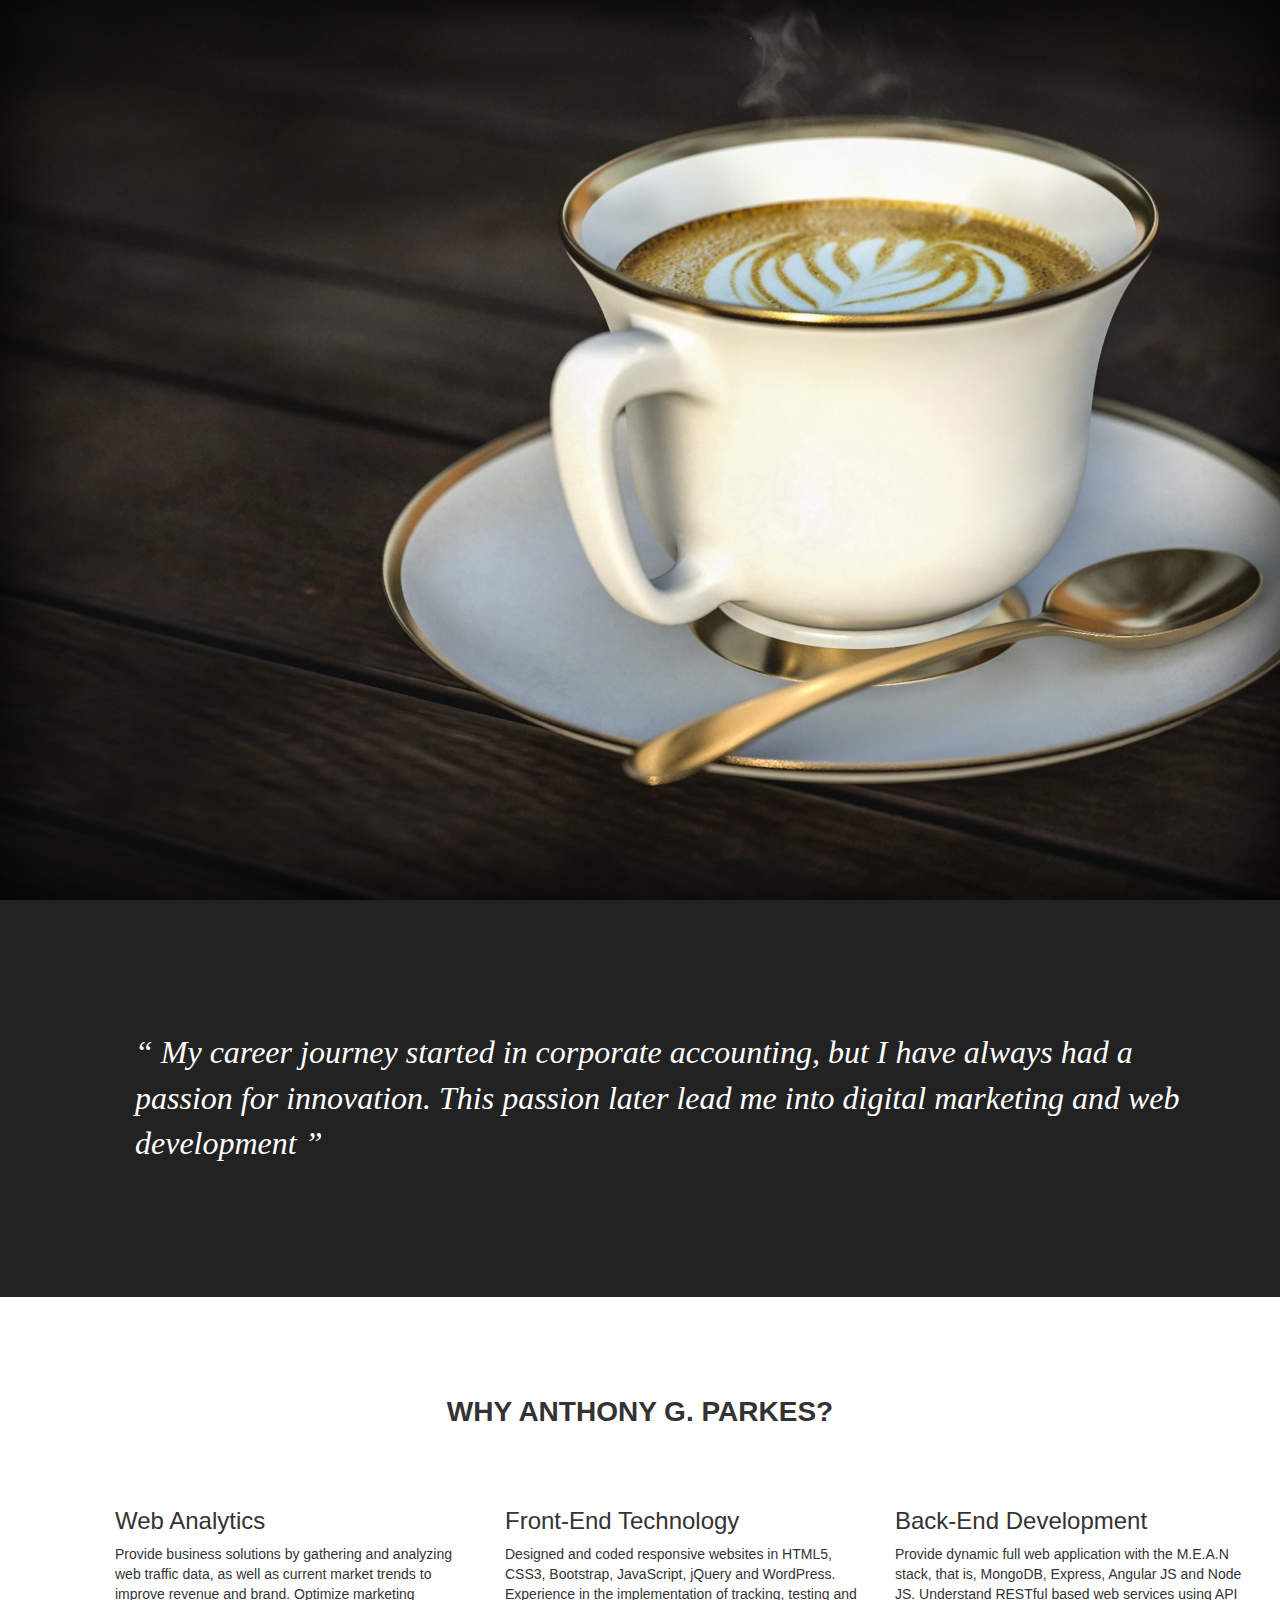
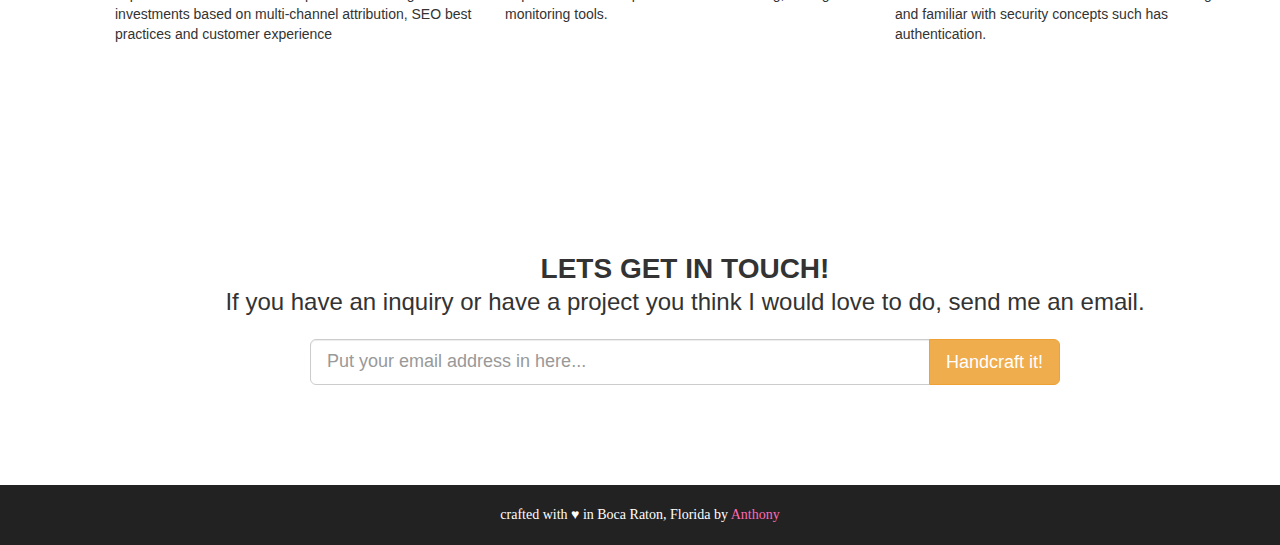
<file: index.html>
<!DOCTYPE html>
<html lang="en">
<head>
    <meta charset="utf-8" class="no-js">
    <meta http-equiv="X-UA-Compatible" content="IE=edge, chrome=1">
    <title>Portfolio | Anthony G. Parkes - Digital Marketing &amp; Web Developer</title>
    <meta name="viewport" content="width=device-width, initial-scale=1">
	<meta name="description" content="Digital Marketing Analyst &amp; Web Developer producing exceptional optimization and high quality responsive website">
	<link rel="icon" href="favicon.ico" >
    <link href="assets/css/bootstrap.min.css" rel="stylesheet">
    <link href="assets/css/index.css" rel="stylesheet">
</head>
<body>
    
    <nav class="navbar navbar-fixed-top navbar-inverse">
        <div class="container">
            <div class="navbar-header">
                <button type="button" class="navbar-toggle collapsed" data-toggle="collapse" data-target="#navbar-collapse">
                    <span class="sr-only">Toggle navigation</span>
                    <span class="icon-bar"></span>
                    <span class="icon-bar"></span>
                    <span class="icon-bar"></span>
                </button>
                <a class="navbar-brand" href="index.html">Anthony G. Parkes</a>
            </div>           
            <div class="collapse navbar-collapse" id="navbar-collapse">
                <ul class="nav navbar-nav navbar-right">
                    <li class="active"><a href="index.html">Home</a></li>
                    <li><a href="about.html">About</a></li>
                    <li><a href="projects.html">My Projects</a></li>
                    <li><a href="contact.html">Contact</a></li>
                </ul>
            </div>
        </div>
    </nav>   
    
    <div class="cover">
        <div class="cover-content-area">
              <div class="cover-text">
                  <h1>Hello, my name is Anthony Parkes.</h1>
                  <p class="lead">A Digital Marketing Analyst &amp; Web Developer</p>
                  <a href="#why-anthony" role="button" class="btn btn-danger btn-lg">Let's get in touch, in building and optimizing your website!</a>
              </div>
        </div>
    </div>
    
    <section class="quote">
        <div class="container">
            <blockquote>
                &ldquo; My career journey started in corporate accounting, but I have always had a passion for innovation. This passion later lead me into digital marketing and web development &rdquo; 
<!--                <cite>&mdash; A Happy and passionate Anthony</cite>-->
            </blockquote>
        </div>
    </section>
    
    <section id="why-anthony">
        <h2>Why Anthony G. Parkes?</h2>
        <div class="container">
            <div class="row">
                <div class="col-sm-4">
                    <h3>Web Analytics</h3>
                    <p>Provide business solutions by gathering and analyzing web traffic data, as well as current market trends to improve revenue and brand. Optimize marketing investments based on multi-channel attribution, SEO best practices and customer experience</p>
                </div>
                <div class="col-sm-4">
                    <h3>Front-End Technology</h3>
                    <p>Designed and coded responsive websites in HTML5, CSS3, Bootstrap, JavaScript, jQuery and WordPress. Experience in the implementation of tracking, testing and monitoring tools.</p>
                </div>
                <div class="col-sm-4">
                    <h3>Back-End Development</h3>
                    <p>Provide dynamic full web application with the M.E.A.N stack, that is, MongoDB, Express, Angular JS and Node JS. Understand RESTful based web services using API and familiar with security concepts such has authentication.</p>
                </div>
            </div>
        </div>
    </section>
    
    <section id="signup">
        <div class="container">
            <h2>Lets Get in Touch!</h2>
            <p class="lead">If you have an inquiry or have a project you think I would love to do, send me an email.</p>
            <div class="row">
                <div class="col-sm-8 col-sm-offset-2">
                    <form>
                        <div class="input-group">
                            <input type="text" class="form-control input-lg" placeholder="Put your email address in here...">
                            <span class="input-group-btn">
                                <a href="contact.html" type="button" class="btn btn-warning btn-lg">Handcraft it!</a>
                            </span>
                        </div>
                    </form>
                </div>
            </div>
        </div>
    </section>
    
    <footer>
        crafted with &hearts; in Boca Raton, Florida by <a href="about.html">Anthony</a>
    </footer>
    
    <!-- jQuery (necessary for Bootstrap's JavaScript plugins) -->
    <script src="https://ajax.googleapis.com/ajax/libs/jquery/3.2.1/jquery.min.js"></script>
    <!-- Include all compiled plugins (below), or include individual files as needed -->
    <script src="assets/js/bootstrap.min.js"></script>
</body>
</html>
</file>
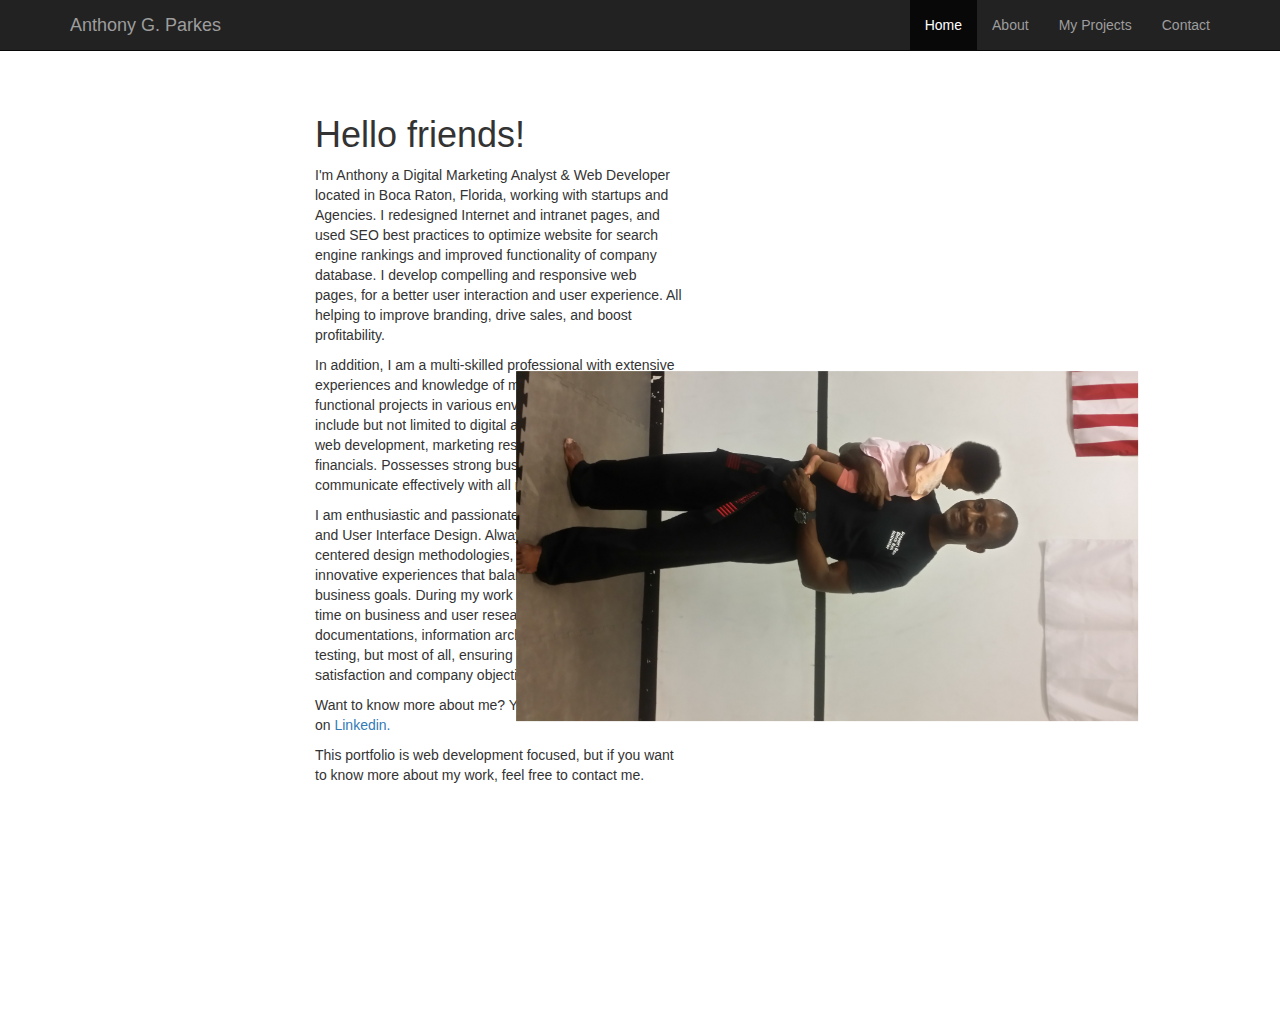
<file: about.html>
<!DOCTYPE html>
<html lang="en">
  <head>
    <meta charset="utf-8">
    <meta http-equiv="X-UA-Compatible" content="IE=edge">
    <meta name="viewport" content="width=device-width, initial-scale=1">
    <meta name="description" content="Digital Marketing Analyst &amp; Web Developer producing exceptional optimization and high quality responsive website">
      <title>About Anthony G Parkes</title>
    <link href="assets/css/bootstrap.min.css" rel="stylesheet">
      <link href="assets/css/about.css" rel="stylesheet">
  </head>
  <body>
        <nav class="navbar navbar-fixed-top navbar-inverse">
            <div class="container">
                <div class="navbar-header">
                    <button type="button" class="navbar-toggle collapsed" data-toggle="collapse" data-target="#navbar-collapse">
                        <span class="sr-only">Toggle navigation</span>
                        <span class="icon-bar"></span>
                        <span class="icon-bar"></span>
                        <span class="icon-bar"></span>
                    </button>
                    <a class="navbar-brand" href="home.html">Anthony G. Parkes</a>
                </div>

                <div class="collapse navbar-collapse" id="navbar-collapse">
                    <ul class="nav navbar-nav navbar-right">
                        <li class="active"><a href="index.html">Home</a></li>
                        <li><a href="about.html">About</a></li>
                        <li><a href="projects.html">My Projects</a></li>
                        <li><a href="contact.html">Contact</a></li>
                    </ul>
                </div>
            </div>
        </nav>
      
      <div class="container-fluid">
          <div class="row">
              <div class="col-sm-7">
                <h1>Hello friends!</h1>
                    <p>I'm Anthony a Digital Marketing Analyst & Web Developer located in Boca Raton, Florida, working with startups and Agencies. I redesigned Internet and intranet pages, and used SEO best practices to optimize website for search engine rankings and improved functionality of company database. I develop compelling and responsive web pages, for a better user interaction and user experience. All helping to improve branding, drive sales, and boost profitability.</p>

                    <p>In addition, I am a multi-skilled professional with extensive experiences and knowledge of managing complex functional projects in various environments. These areas include but not limited to digital analytics, web design and web development, marketing research and corporate financials. Possesses strong business acumen to communicate effectively with all relevant stakeholders.</p>
                  
                    <p>I am enthusiastic and passionate about User Experience and User Interface Design. Always focusing on user-centered design methodologies, I create efficient and innovative experiences that balance user needs and business goals. During my work process, I dedicate my time on business and user research and analysis, documentations, information architecture, user flows, user testing,  but most of all, ensuring a balance between user satisfaction and company objectives.</p>

                    <p>Want to know more about me? You can find my full resume on <a href="https://www.linkedin.com/in/anthony-parkes-15237ab2">Linkedin.</a></p>

                    <p>This portfolio is web development focused, but if you want to know more about my work, feel free to contact me.</p>
              </div>
              
              <div class="col-sm-5">
                  <img src="assets/img/tkdWithKay.jpg">
              </div>
          </div>
      </div>
      

    <!-- jQuery (necessary for Bootstrap's JavaScript plugins) -->
    <script src="https://ajax.googleapis.com/ajax/libs/jquery/3.2.1/jquery.min.js"></script>
    <!-- Include all compiled plugins (below), or include individual files as needed -->
    <script src="assets/js/bootstrap.min.js"></script>
  </body>
</html>
</file>
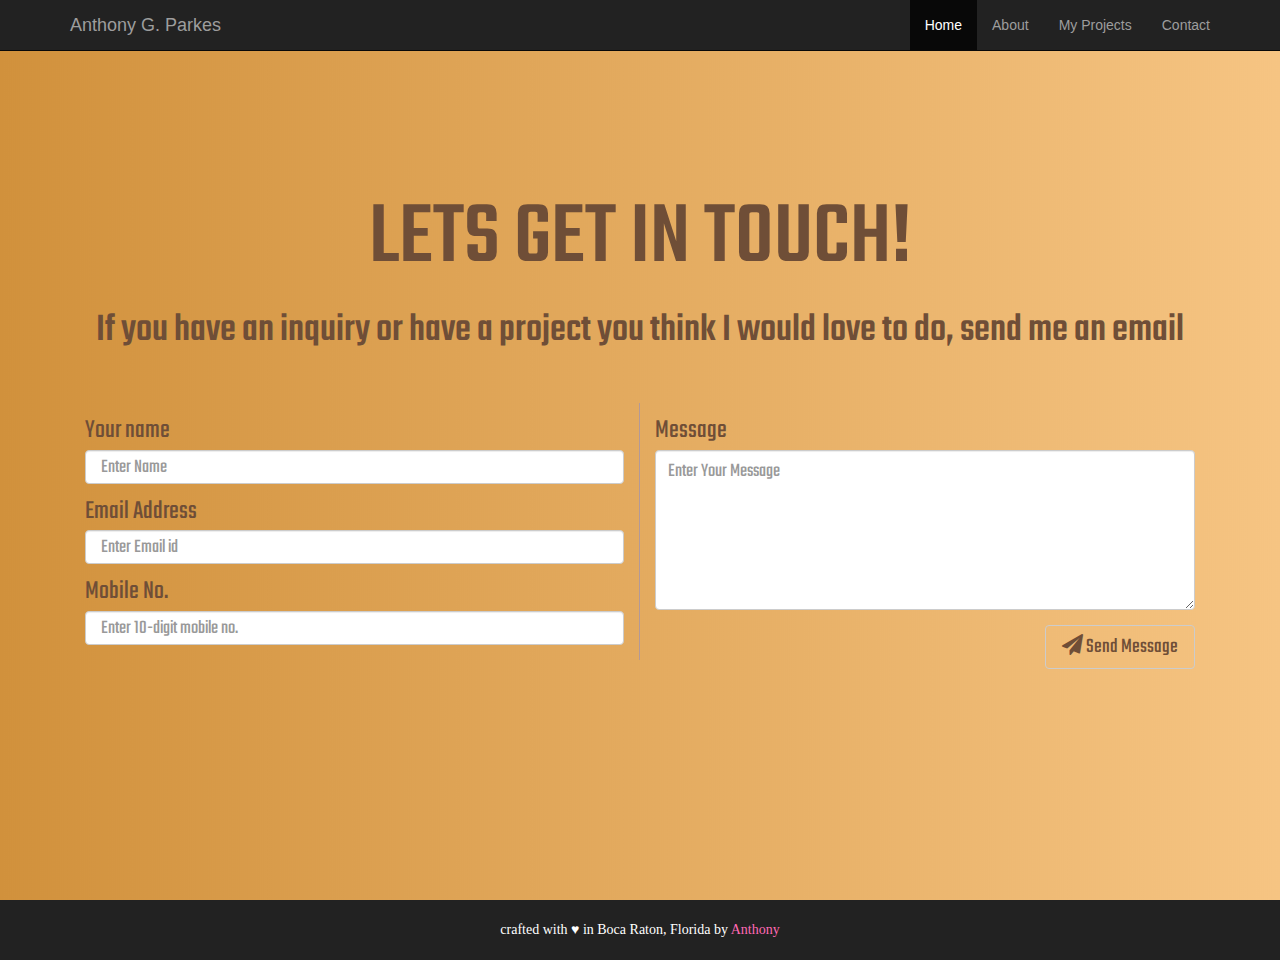
<file: contact.html>
<!DOCTYPE html>
<html lang="en">
<head>
    <meta charset="utf-8" class="no-js">
    <meta http-equiv="X-UA-Compatible" content="IE=edge, chrome=1">
    <title>Portfolio | Anthony G. Parkes - Digital Marketing &amp; Web Developer</title>
    <meta name="viewport" content="width=device-width, initial-scale=1">
	<meta name="description" content="Digital Marketing Analyst &amp; Web Developer producing exceptional optimization and high quality responsive website">
	<link rel="icon" href="favicon.ico" >
    <link href="assets/css/bootstrap.min.css" rel="stylesheet" id="bootstrap-css">
    <link href="https://fonts.googleapis.com/css?family=Oleo+Script:400,700" rel="stylesheet">
   	<link href="https://fonts.googleapis.com/css?family=Teko:400,700" rel="stylesheet">
   	<link href="https://maxcdn.bootstrapcdn.com/font-awesome/4.7.0/css/font-awesome.min.css" rel="stylesheet">
    <link href="assets/css/contact.css" rel="stylesheet">
</head>
<body>
    <nav class="navbar navbar-fixed-top navbar-inverse">
        <div class="container">
            <div class="navbar-header">
                <button type="button" class="navbar-toggle collapsed" data-toggle="collapse" data-target="#navbar-collapse">
                    <span class="sr-only">Toggle navigation</span>
                    <span class="icon-bar"></span>
                    <span class="icon-bar"></span>
                    <span class="icon-bar"></span>
                </button>
                <a class="navbar-brand" href="index.html">Anthony G. Parkes</a>
            </div>
            
            <div class="collapse navbar-collapse" id="navbar-collapse">
                <ul class="nav navbar-nav navbar-right">
                    <li class="active"><a href="index.html">Home</a></li>
                    <li><a href="about.html">About</a></li>
                    <li><a href="projects.html">My Projects</a></li>
                    <li><a href="contact.html">Contact</a></li>
                </ul>
            </div>
        </div>
    </nav>
   
    <div id="contact">
            <div class="container">
                <div class="section-content">
                    <h1 class="section-header">LETS GET IN TOUCH!</h1>
    <!--                    <span class="content-header wow fadeIn " data-wow-delay="0.2s" data-wow-duration="2s"> Touch with us</span>-->
                    <h3>If you have an inquiry or have a project you think I would love to do, send me an email</h3>
                </div>
            </div>
			<div class="contact-section">
			<div class="container">
				<form>
					<div class="col-md-6 form-line">
			  			<div class="form-group">
			  				<label for="exampleInputUsername">Your name</label>
					    	<input type="text" class="form-control" id="" placeholder=" Enter Name">
				  		</div>
				  		<div class="form-group">
					    	<label for="exampleInputEmail">Email Address</label>
					    	<input type="email" class="form-control" id="exampleInputEmail" placeholder=" Enter Email id">
					  	</div>	
					  	<div class="form-group">
					    	<label for="telephone">Mobile No.</label>
					    	<input type="tel" class="form-control" id="telephone" placeholder=" Enter 10-digit mobile no.">
			  			</div>
			  		</div>
			  		<div class="col-md-6">
			  			<div class="form-group">
			  				<label for ="description"> Message</label>
			  			 	<textarea  class="form-control" id="description" placeholder="Enter Your Message"></textarea>
			  			</div>
			  			<div>
			  				<button type="button" class="btn btn-default submit"><i class="fa fa-paper-plane" aria-hidden="true"></i>  Send Message</button>
			  			</div>  			
					</div>
				</form>
			</div>
        </div>
    </div>
            
    <footer>
        crafted with &hearts; in Boca Raton, Florida by <a href="about.html">Anthony</a>
    </footer>

</body>
</html>
</file>
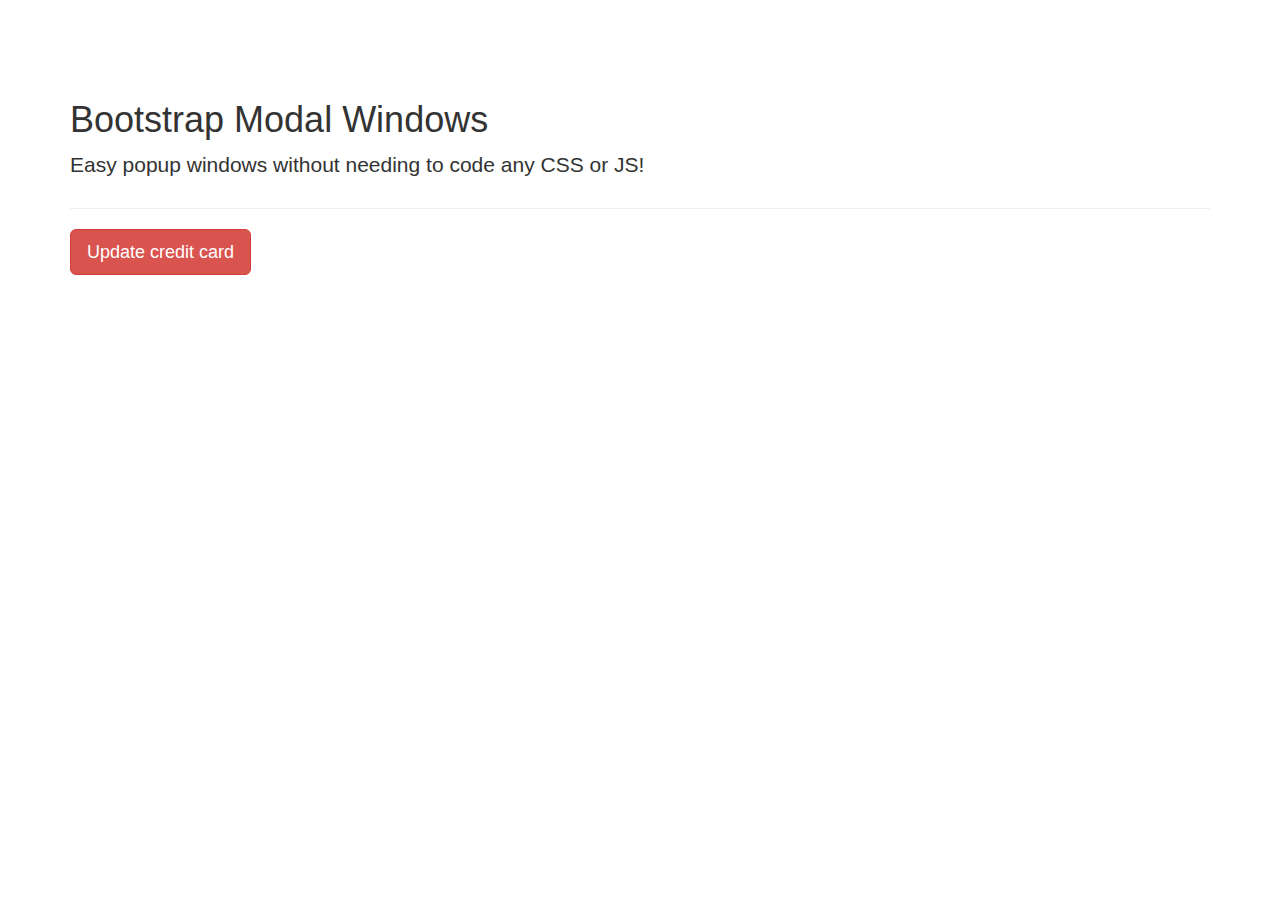
<file: modal.html>
<!DOCTYPE html>
<html lang="en">
<head>
    <meta charset="utf-8">
    <meta http-equiv="X-UA-Compatible" content="IE=edge">
    <meta name="viewport" content="width=device-width, initial-scale=1">

    <title>Bootstrap Navbar</title>

    <!-- Bootstrap -->
    <link href="assets/css/bootstrap.min.css" rel="stylesheet">
    <link href="assets/css/modal.css" rel="stylesheet">

    <!-- HTML5 shim and Respond.js for IE8 support of HTML5 elements and media queries -->
    <!--[if lt IE 9]>
        <script src="https://oss.maxcdn.com/html5shiv/3.7.2/html5shiv.min.js"></script>
        <script src="https://oss.maxcdn.com/respond/1.4.2/respond.min.js"></script>
    <![endif]-->

</head>
<body>
    
    <div class="container">
        <div class="page-header">
            <h1>Bootstrap Modal Windows</h1>
            <p class="lead">Easy popup windows without needing to code any CSS or JS!</p>
        </div><!-- page-header -->
        
        <button type="button" class="btn btn-danger btn-lg" data-toggle="modal" data-target="#updateCreditCard">Update credit card</button>
        
        <!-- Modal -->
        <form class="modal fade" id="updateCreditCard">
            
            <div class="modal-dialog modal-lg">
            
                <div class="modal-content">
                
                    <div class="modal-header">
                        <button type="button" class="close" data-dismiss="modal"><span>&times;</span></button>
                        <h4 class="modal-title"><span class="glyphicon glyphicon-credit-card"></span> Update credit card</h4>
                    </div>
                    
                    <div class="modal-body">
                    
                        <div class="form-group">
                            <label>Name on card</label>
                            <input type="text" placeholder="name on card" class="form-control">
                        </div>
                        <div class="form-group">
                            <label>Credit card number</label>
                            <input type="text" placeholder="credit card number" class="form-control">
                        </div>

                    </div>
                    
                    <div class="modal-footer">
                        <button type="button" class="btn btn-default" data-dismiss="modal">Cancel</button>
                        <button type="submit" class="btn btn-primary">Save changes</button>
                    </div>
                
                </div>
                
            </div>
            
        </form>
        
    </div><!-- container -->


    <!-- jQuery (necessary for Bootstrap's JavaScript plugins) -->
    <script src="https://ajax.googleapis.com/ajax/libs/jquery/1.11.3/jquery.min.js"></script>
    <!-- Include all compiled plugins (below), or include individual files as needed -->
    <script src="assets/js/bootstrap.min.js"></script>
</body>
</html>
</file>
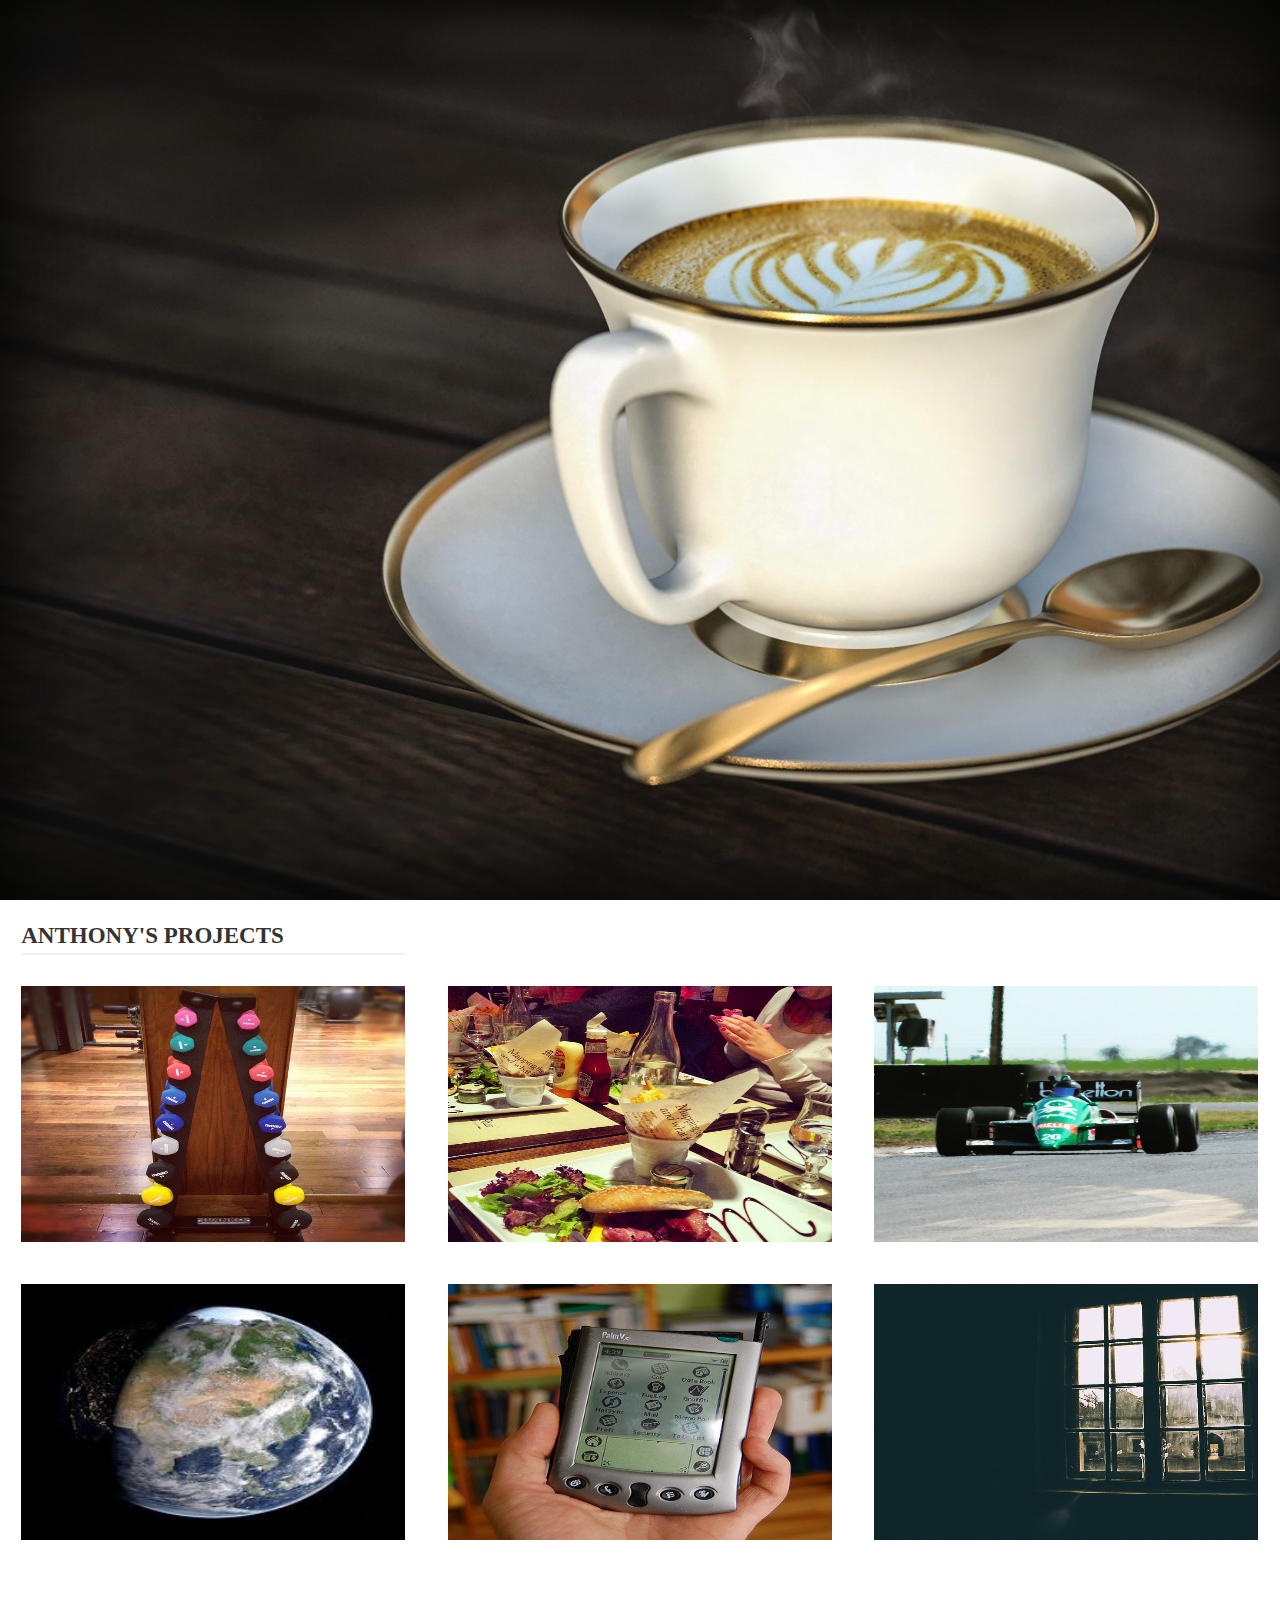
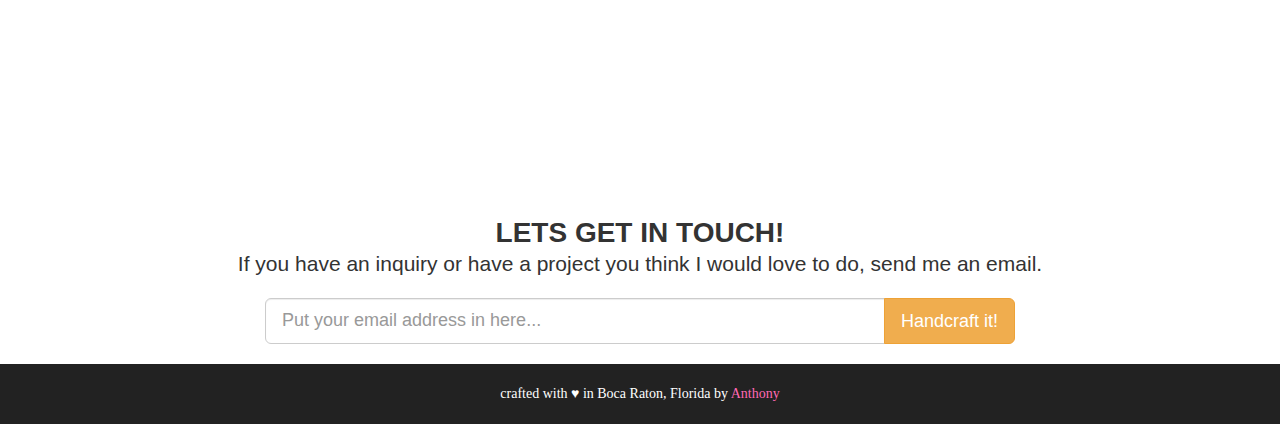
<file: projects.html>
<!DOCTYPE html>
<html lang="en">
<head>
    <meta charset="utf-8">
    <meta http-equiv="X-UA-Compatible" content="IE=edge">
    <meta name="viewport" content="width=device-width, initial-scale=1">

    <title>Anthony G. Parkes</title>
    
	<meta name="description" content="This is what google will show!">
	<link rel="icon" href="favicon.ico" >

    <!-- Bootstrap -->
    <link href="assets/css/bootstrap.min.css" rel="stylesheet">
    <link href="assets/css/projects.css" rel="stylesheet">

    <!-- HTML5 shim and Respond.js for IE8 support of HTML5 elements and media queries -->
    <!--[if lt IE 9]>
        <script src="https://oss.maxcdn.com/html5shiv/3.7.2/html5shiv.min.js"></script>
        <script src="https://oss.maxcdn.com/respond/1.4.2/respond.min.js"></script>
    <![endif]-->

</head>
<body>

    <nav class="navbar navbar-fixed-top navbar-inverse">
        <div class="container">
            <div class="navbar-header">
                <button type="button" class="navbar-toggle collapsed" data-toggle="collapse" data-target="#navbar-collapse">
                    <span class="sr-only">Toggle navigation</span>
                    <span class="icon-bar"></span>
                    <span class="icon-bar"></span>
                    <span class="icon-bar"></span>
                </button>
                <a class="navbar-brand" href="index.html">Anthony G. Parkes</a>
            </div>
            
            <div class="collapse navbar-collapse" id="navbar-collapse">
                <ul class="nav navbar-nav navbar-right">
                    <li class="active"><a href="index.html">Home</a></li>
                    <li><a href="about.html">About</a></li>
                    <li><a href="projects.html">My Projects</a></li>
                    <li><a href="contact.html">Contact</a></li>
                </ul>
            </div>
        </div>
    </nav>
    
    <div class="cover">
        <div class="cover-text">
            <h1>My Projects.</h1>
            <br><br>
            <a href="index.html" role="button" class="btn btn-danger btn-lg">Let's get in touch!</a>
        </div>
    </div>
    <section id="tac">  
        <div class="tic-tac-board">
            <p id="tic-tac">anthony's projects</p>
                <div class="row text-center">
                    <div class="col-sm-12 col-md-12 col-lg-12">
                        <!-- first row -->
                        <a href="gym.html"><img src="assets/img/project-gym.jpg" class="tic-tac-img"></a>
                        <a href="tipcalculator.html"><img src="assets/img/project-calculator.jpg" class="tic-tac-img"></a>
                        <a href="cargame.html"><img src="assets/img/project-cargame.jpg" class="tic-tac-img"></a>

                        <!-- second row -->
                        <a href="orbit.html"><img src="assets/img/project-orbit.jpg" class="tic-tac-img"></a>
                        <a href="todolist.html"><img src="assets/img/project-todolist.jpg" class="tic-tac-img"></a>
                        <a href="modal.html"><img src="assets/img/project-modal.jpg" class="tic-tac-img"></a>              
                    </div>
                </div>
        </div>
    </section> 
    
    <section id="signup">
        <div class="container">
            <h2>Lets Get in Touch!</h2>
            <p class="lead">If you have an inquiry or have a project you think I would love to do, send me an email.</p>
            <div class="row">
                <div class="col-sm-8 col-sm-offset-2">
                    <form>
                        <div class="input-group">
                            <input type="text" class="form-control input-lg" placeholder="Put your email address in here...">
                            <span class="input-group-btn">
                                <a href="contact.html" type="button" class="btn btn-warning btn-lg">Handcraft it!</a>
                            </span>
                        </div>
                    </form>
                </div>
            </div>
        </div>
    </section>
    <br>
    <section>
        <footer>
            crafted with &hearts; in Boca Raton, Florida by <a href="about.html">Anthony</a>
        </footer> 
    </section>
    
    <!-- jQuery (necessary for Bootstrap's JavaScript plugins) -->
    <script src="https://ajax.googleapis.com/ajax/libs/jquery/3.2.1/jquery.min.js"></script>
    <!-- Include all compiled plugins (below), or include individual files as needed -->
    <script src="assets/js/bootstrap.min.js"></script>
</body>
</html>
</file>
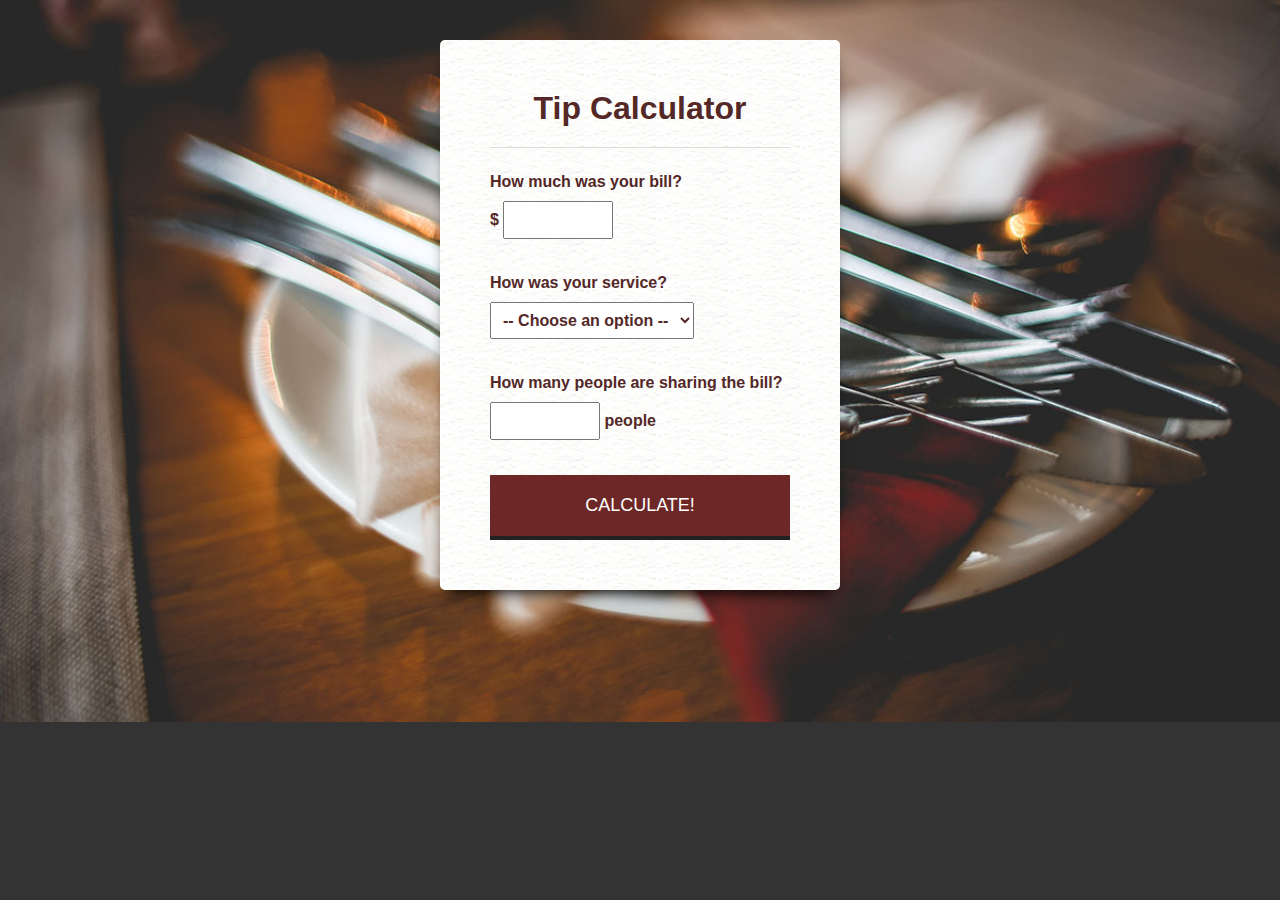
<file: tipcalculator.html>
<!doctype html>
<html>

    <head>
        <title>Tip Calculator</title>
        
        <!-- Normalize.css -->
        <link rel="stylesheet" type="text/css" href="assets/css/normalize.css">
        
        <!-- Custom Styles -->
        <link rel="stylesheet" type="text/css" href="assets/css/tipcalculator.css">
    </head>
    
    <body>
        
        <div id="container">
            <h1>Tip Calculator</h1>
            
            <div id="calculator">
                
                <form>
                    <label>
                        How much was your bill?<br>
                        $ <input type="text" id="billAmount">
                    </label>
                    <label>
                        How was your service?<br>
                        <select id="serviceQuality">
                            <option disabled selected value="0">-- Choose an option --</option>
                            <option value="0.3">30% - Outstanding</option>
                            <option value="0.2">20% - Good</option>
                            <option value="0.15">15% - It was okay</option>
                            <option value="0.1">10% - Bad</option>
                            <option value="0.05">5% - Terrible</option>
                        </select>
                    </label>
                    <label>
                        How many people are sharing the bill?<br>
                        <input type="text" id="totalPeople"> people
                    </label>
                    <button type="button" id="calculate">Calculate!</button>
                </form>
                
            </div><!-- calculator -->
            
            <div id="totalTip">
                <sup>$</sup><span id="tip">0.00</span>
                <small id="each">each</small>
            </div><!-- totalTip -->
        </div><!-- container -->
        
        <script type="text/javascript" src="assets/js/tipcalculator.js"></script>
    </body>
    
</html>
</file>
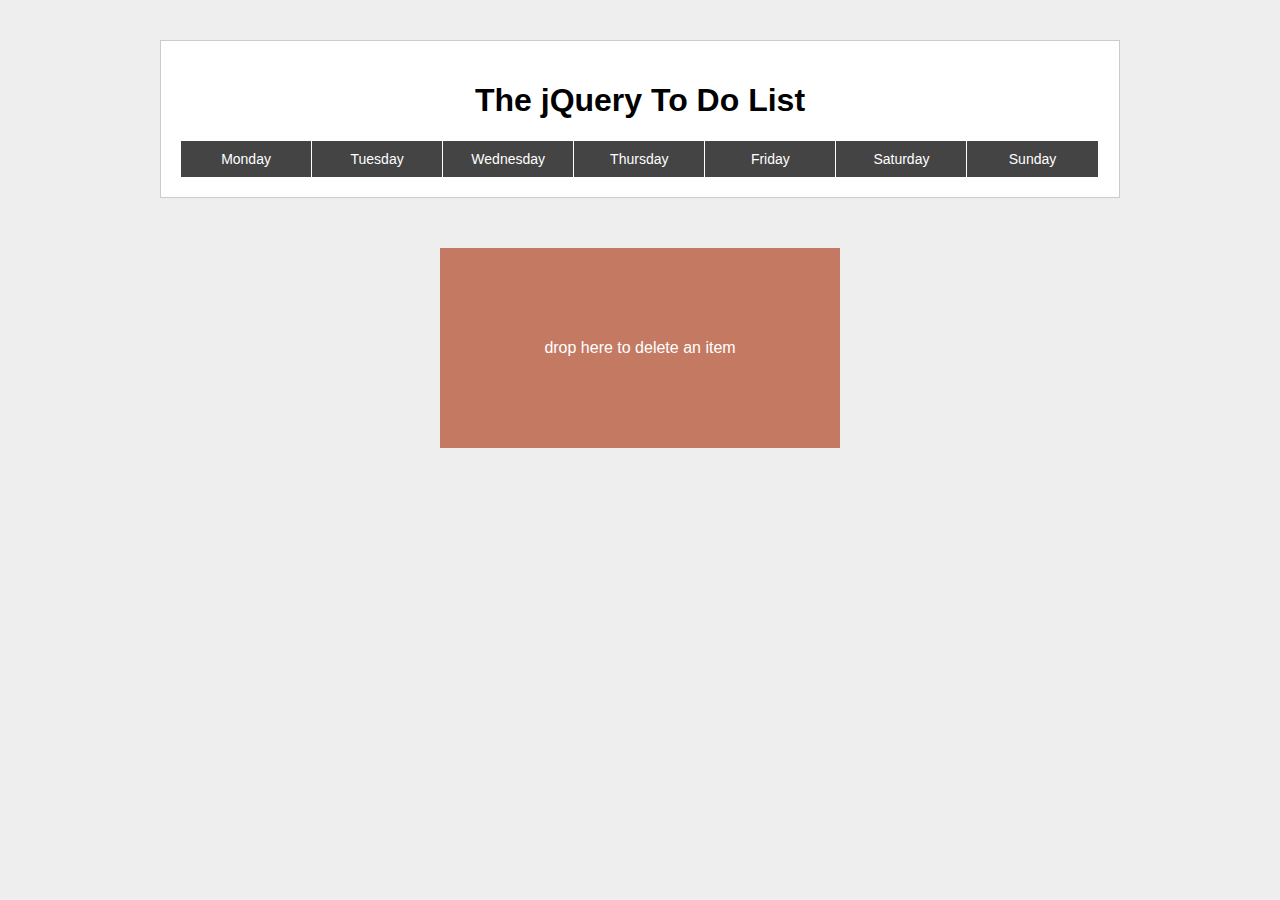
<file: todolist.html>
<!doctype html>
<html>

    <head>
        <title>jQuery To Do List</title>
        
        <link href="assets/css/normalize.css" rel="stylesheet">
        <link href="assets/css/todolist.css" rel="stylesheet">
        
        <!-- jQuery UI CSS -->
        <link href="assets/css/jquery-ui.min.css" rel="stylesheet">
    </head>
    
    <body>
        
        <div class="container" id="todoListWrapper">
            <h1>The jQuery To Do List</h1>
            
            <div id="todoList">
                <ul>
                    <li class="listTitle">Monday</li>
                    <li class="addItem"><input type="text" placeholder="add new item..."></li>
                </ul>
                <ul>
                    <li class="listTitle">Tuesday</li>
                    <li class="addItem"><input type="text" placeholder="add new item..."></li>
                </ul>
                <ul>
                    <li class="listTitle">Wednesday</li>
                    <li class="addItem"><input type="text" placeholder="add new item..."></li>
                </ul>
                <ul>
                    <li class="listTitle">Thursday</li>
                    <li class="addItem"><input type="text" placeholder="add new item..."></li>
                </ul>
                <ul>
                    <li class="listTitle">Friday</li>
                    <li class="addItem"><input type="text" placeholder="add new item..."></li>
                </ul>
                <ul>
                    <li class="listTitle">Saturday</li>
                    <li class="addItem"><input type="text" placeholder="add new item..."></li>
                </ul>
                <ul>
                    <li class="listTitle">Sunday</li>
                    <li class="addItem"><input type="text" placeholder="add new item..."></li>
                </ul>
            </div><!-- #todoList -->
            
        </div><!-- .container -->
        
        <div id="trash">drop here to delete an item</div>
        
        <!-- Load the CDN first -->
        <script src="https://code.jquery.com/jquery-2.1.4.min.js"></script>
        
<!--         If CDN fails to load, serve up the local version -->
        <script>window.jQuery || document.write('<script src="assests/js/jquery-2.1.4.js"><\/script>');</script>
        
<!--         jQuery UI -->
        <script src="assets/js/jquery-ui.min.js"></script>
        
        <script src="assets/js/todolist.js"></script>
    </body>
    
</html>
</file>
<file: assets/css/index.css>
html,
body,
.cover {
    height: 100%;
}

.cover {
    background: url('../img/CupOfCoffee.jpeg') top left no-repeat;
    background-size: cover;
    z-index: -1;
    height: 100%; 
    display: table;
    width: 100%;
    padding: 10% 10%;
    box-shadow: inset 0 0 100px #000;
}

.cover-text {
    text-align: center;
    color: #6f4e37;
    vertical-align: middle;
    padding-top: 170px;   
    opacity: 0;
	margin: 100px auto 0;
	animation: 1s slidefade 1s forwards;
}

@keyframes slidefade {
	100% {
		opacity: 1;
		margin: 0;
	}
}

.cover-text h1 {
    margin: 0 auto;
    font-size: 70px;
    letter-spacing: -3px;
}

.lead {
    font-size: 24px;
}

nav.navbar-inverse {
    background: rgba(0, 0, 0, 0.5);
    border: none;
	animation: 1s fadein 0.5s forwards;
	opacity: 0;
}

@keyframes fadein {
	100% {
		opacity: 1;
	}
}

.quote {
    background: #222;
}

blockquote {
    border: none;
    margin: 0;
    font-family: Georgia, Times, serif;
    font-style: italic;
    font-size: 32px;
    color: white;
    margin: 20px 0px;
}

blockquote cite {
    display: block;
    text-align: right;
    text-transform: uppercase;
    font-family: Helvetica, Arial, sans-serif;
    font-style: normal;
    font-size: 18px;
    font-weight: bold;
    color: #888;
    margin-top: 40px;
}

section {
    padding: 100px;
}

img {
    width: 200px;
    height: 120px;
}

h2 {
    text-align: center;
    font-size: 28px;
    font-weight: bold;
    text-transform: uppercase;
    margin: 0 0 60px;
}

h2 + p {
    text-align: center;
    margin-top: -60px;
}


footer {
    background: #222;
    color: white;
    text-align: center;
    padding: 20px;
    font-family: Georgia, Times, serif;
}

footer a {
    color: hotpink;
}

/* Media Queries */

@media only screen and (max-width: 480px) { 
    .template-page .entry-content-wrapper h1 { 
        font-size: 24px; 
    }
}

/* For mobile devices */
@media only screen and (max-width: 480px) {   
.cover {
    /* The file size of this background image is 93% smaller
     * to improve page load speed on mobile internet connections */
    background: url('../img/CupOfCoffee.jpeg');
    }
}
</file>
<file: assets/css/about.css>
/* styling about.html */
body {
    padding-top: 75px;  
    position: relative;
    height: 100%;
}

.container-fluid {
    margin: 20px 300px 20px;
}

.small-box {
    width: 350px;
}


img {
    transform: rotate(90deg);
    width: 350px;
    padding: 240px 0 40px;
    margin-left: 40px;
}
</file>
<file: assets/css/contact.css>
* {
	margin: 0;
	border: 0;
	padding: 0;
}


html,
body,
#contact {
    height: 100%;
}


.section-content{
    text-align: center;
    color: #6f4e37;
}

h1{
    font-size: 90px;
}

h3{
    font-size: 40px;
}

#contact{
    background: url('../img/background-KokoCaramel.jpg') top left no-repeat;
    background-size: cover;   
    font-family: 'Teko', sans-serif;
    padding-top: 170px;
    width: 100%;
    height: 100%;   
}

.contact-section{
    padding-top: 40px;
}
.contact-section .col-md-6{
    width: 50%;
}

.form-line{
    border-right: 1.5px solid #B29999;
}

.form-group{
    margin-top: 15px;
}
label{
    font-size: 1.9em;
    line-height: 1em;
    font-weight: normal;
    color: #6f4e37;
}
.form-control{
    font-size: 1.4em;
    color: #080808;
}
textarea.form-control {
    height: 160px;
}

.submit{
    font-size: 1.5em;
    float: right;
    width: 150px;
    background-color: transparent;
    color: #6f4e37;

}

footer {
    background: #222;
    color: white;
    text-align: center;
    padding: 20px;
    font-family: Georgia, Times, serif;
}

footer a {
    color: hotpink;
}
</file>
<file: assets/css/modal.css>
body {
    padding-top: 60px;  
    position: relative;
    height: 100%;
}

.highlight {
    background: pink;   
    border: solid 1px #555;
}

.small-box {
    width: 300px;
}

#scrollerBox {
    position: relative;
    height: 400px;
    overflow: auto;
    border: solid 1px #ccc;
}
</file>
<file: assets/css/projects.css>
html,
body,
.cover {
    height: 100%;
}

nav.navbar-inverse {
    background: rgba(0, 0, 0, 0.5);
    border: none;
	animation: 1s fadein 0.5s forwards;
	opacity: 0;
}

@keyframes fadein {
	100% {
		opacity: 1;
	}
}

.cover {
    background: url('../img/CupOfCoffee.jpeg') top left no-repeat;
    background-size: cover;
    z-index: -1;
    height: 100%;   
    display: table;
    width: 100%;
    padding: 10% 10%;
    box-shadow: inset 0 0 100px #000;
}

.cover-text {
    text-align: center;
    color: #6f4e37;
    vertical-align: middle;
    padding-top: 170px;   
    opacity: 0;
	margin: 100px auto 0;
	animation: 1s slidefade 1s forwards;
}

@keyframes slidefade {
	100% {
		opacity: 1;
		margin: 0;
	}
}

.cover-text h1 {
    margin: 0 auto;
    font-size: 70px;
    letter-spacing: -3px;
}

h2 {
    text-align: center;
    font-size: 28px;
    font-weight: bold;
    text-transform: uppercase;
    margin: 0 0 60px;
}

h2 + p {
    text-align: center;
    margin-top: -60px;
}

#tac {
    padding-top: 20px;
}

.tic-tac-img {
	width: 30%;
    height: 30%;
	float: left;
	margin: 1.66%
}

#tic-tac {
	font-family: Open Sans;
	margin-left: 1.66%;
	font-size: 23px;
	font-weight: 800;
	text-transform: uppercase;
	border-bottom: 2px solid #f1f1f1;
	width: 30%;
}

.row {
   display: flex; 
    flex-wrap: wrap;
}

footer {
    background: #222;
    color: white;
    text-align: center;
    padding: 20px;
    font-family: Georgia, Times, serif;
}

footer a {
    color: hotpink;
}


/* For mobile devices */
@media only screen and (max-width: 480px) {   
.cover {
    /* The file size of this background image is 93% smaller
     * to improve page load speed on mobile internet connections */
    background: url('../img/CupOfCoffee.jpeg');
    }
}
</file>
<file: assets/css/tipcalculator.css>
/* styles.css */

body {
    background: #333 url('../img/cutlery.jpg') center center no-repeat;
    background-size: cover;
    color: #532827;
}

#container {
    width: 400px;
    margin: 40px auto 0;
    padding: 50px;
    box-sizing: border-box;
    background: url('../img/paper-pattern.jpg') top left repeat;
    box-shadow: 0 10px 15px -8px #000;
    -webkit-border-radius: 5px;
    -moz-border-radius: 5px;
    border-radius: 5px;
    text-align: center;
}

h1 {
    margin: 0 0 20px;
    padding: 0 0 20px;
    border-bottom: solid 1px #ddd;
}

form {
    text-align: left;
}

form label {
    display: block;
    margin: 25px 0;
    font-weight: bold;
}

form input,
form select {
    padding: 8px;
    margin: 10px 0;
}

form input[type="text"] {
    width: 90px;
}

button {
    background: #6c2726;
    color: white;
    border: none;
    border-bottom: solid 4px #222;
    text-transform: uppercase;
    font-size: 18px;
    padding: 20px 30px;
    width: 100%;
}

button:hover {
    background: #4c2827;
    border-bottom-color: #111;
}

button:active {
    position: relative;
    top: 1px;
}

#totalTip {
    font-size: 50px;
    margin-top: 40px;
}

#totalTip:before {
    content: "Tip amount";
    font-size: 14px;
    font-weight: bold;
    display: block;
    text-transform: uppercase;
}

#totalTip sup {
    font-size: 24px;
    top: -18px;
}

#totalTip small {
    font-size: 14px;
    font-weight: bold;
    display: block;
}
</file>
<file: assets/css/todolist.css>
/* styles.css */

body {
    background: #eee;
}

.container {
    position: relative;
    width: 800px;
    margin: 40px auto;
    background: white;
    padding: 20px;
    box-sizing: border-box;
    border: solid 1px #ccc;
}

.container:after {
    display: table;
    content: "";
    clear: both;
}

.fixedContainer {
    /* fixed height container
       with overflow for scrollbar
    */
    height: 400px;
    overflow: auto;
}
    
.box {
    height: 120px;
    width: 120px;
    background: #000;
    color: white;
    line-height: 120px;
    text-align: center;
    cursor: pointer;
    display: inline-block;
}

#box1 { background: #38c; }
#box2 { background: #9d9; }
#box3 { background: #c27; }

#droppable {
    background: #222;
    border: solid 2px #000;
    height: 300px;
    width: 400px;
    line-height: 300px;
    text-align: center;
    color: white;
    margin: 40px auto;
}

ul {
    width: 48%;
    float: left;
    margin: 0;
    padding: 0 1%;
    list-style: none;
}

ul li {
    background: #eee;
    padding: 10px;
    margin: 2px 0;
    border: solid 1px #ccc;
}

ul li:hover {
    background: #ddd;
    border-color: #aaa;
    cursor: pointer;
}

ul li:active {
    transform: rotate(2deg);
    background: #ccc;
    border-color: #999;
    box-shadow: 0 10px -4px #111;
}

.placeholderBox {
    background: #fc3;
    height: 20px;
    border: dashed 2px #777;
}

/* ---------
   TODO LIST
   --------- */

#todoListWrapper {
    width: 960px;
    text-align: center;
}

#todoList:after {
    clear: both;
    display: table;
    content: "";
}

#todoList ul {
    width: 14.28%;
    margin: 0;
    padding: 0;
    position: relative;
}

#todoList li {
    background: none;
    padding: 5px;
    border: none;
    margin: 0;
    text-align: left;
    font-size: 12px;
}

#todoList li:hover {
    background: #eee;
}

#todoList li.listTitle {
    background: #444;
    color: white;
    padding: 10px;
    text-align: center;
    border-right: solid 1px white;
    font-size: 14px;
}

#todoList li.listTitle:hover,
#todoList li.listTitle:active {
    cursor: default;
    transform: none;
}

#todoList .emptySpace {
    background: #fc3;
    border: dashed 1px #777;
    height: 10px;
}

#todoList li.addItem {
    display: none;
    position: absolute;
    top: 0;
    background: none;
}

#todoList ul:hover li.addItem {
    display: block;
}

#todoList li.addItem input {
    width: 100%;
    padding: 4px;
}

#todoList li.addItem:active {
    transform: none;   
}

#trash {
    background: rgba(178, 73, 38, 0.7);
    color: white;
    height: 200px;
    width: 400px;
    margin: 50px auto 0;
    line-height: 200px;
    text-align: center;
}
</file>
